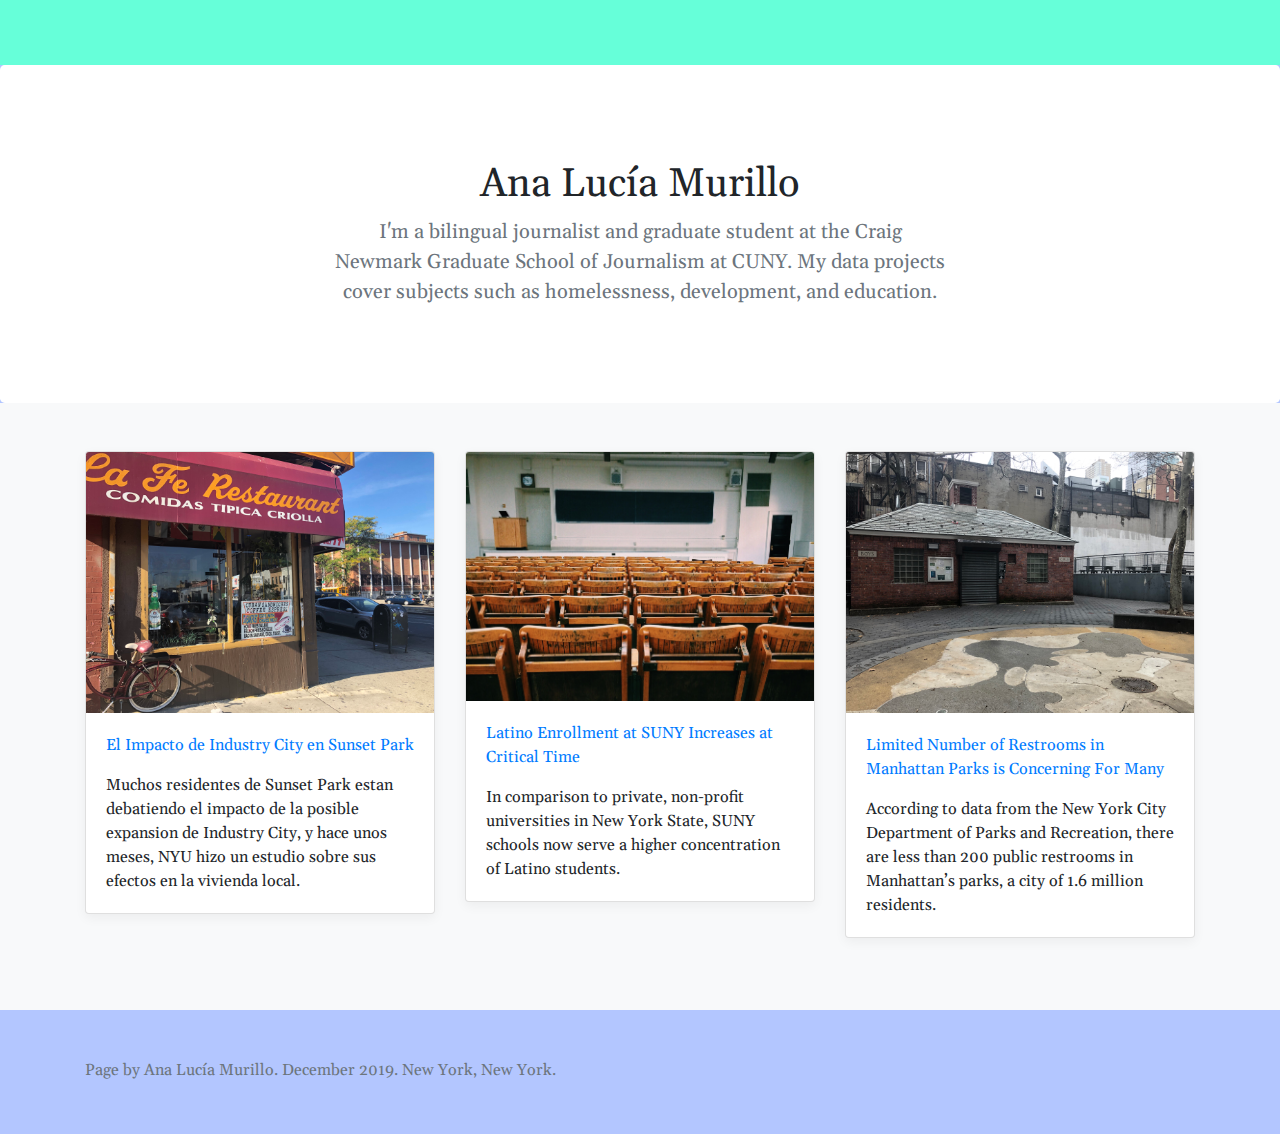
<file: index.html>
<!doctype html>
<html lang="en">
  <head>
    <meta charset="utf-8">
    <meta name="viewport" content="width=device-width, initial-scale=1, shrink-to-fit=no">
    <meta name="description" content="">
    <meta name="author" content="">
    <link rel="icon" href="/docs/4.0/assets/img/favicons/favicon.ico">

    <title>Ana Lucía Murillo's Portfolio</title>

    <link rel="canonical" href="https://getbootstrap.com/docs/4.0/examples/album/">

    <!-- Bootstrap core CSS -->
    <link href="css/bootstrap.min.css" rel="stylesheet">

    <!-- Custom styles for this template -->
    <link href="css/album.css" rel="stylesheet">

    <!-- Custom styles for this template -->
    <link href="css/mystyles.css" rel="stylesheet">

    <link href="https://fonts.googleapis.com/css?family=Gelasio|Lato&display=swap" rel="stylesheet">
    
  </head>

  <body>



    <main role="main">
      <div id="topstripe"></div>

      <section class="jumbotron text-center">
        <div class="container">
          <h1 class="jumbotron-heading">Ana Lucía Murillo</h1>
          <p class="lead text-muted">I'm a bilingual journalist and graduate student at the Craig Newmark Graduate School of Journalism at CUNY. My data projects cover subjects such as homelessness, development, and education.</p>
        </div>
      </section>

      <div class="album py-5 bg-light">
        <div class="container">

          <div class="row">

            <div class="col-md-4">
              <div class="card mb-4 box-shadow">
                <img class="card-img-top" src="images/IMG_3244.jpeg" alt="Card image cap">
                <div class="card-body">
                  <p><a href="https://analucia-code.github.io/murillo-assignment/">El Impacto de Industry City en Sunset Park</a></p>

                  <p class="card-text">Muchos residentes de Sunset Park estan debatiendo el impacto de la posible expansion de Industry City, y hace unos meses, NYU hizo un estudio sobre sus efectos en la vivienda local.</p>
                </div>
              </div>
            </div>

            <div class="col-md-4">
              <div class="card mb-4 box-shadow">
                <img class="card-img-top" src="images/auditorium-benches-chairs-class-207691.jpg" alt="Card image cap">
                <div class="card-body">
                  <p><a href="https://analucia-code.github.io/college_data_proj_alm_2/">Latino Enrollment at SUNY Increases at Critical Time</a></p>

                  <p class="card-text">In comparison to private, non-profit universities in New York State, SUNY schools now serve a higher concentration of Latino students.</p>
                </div>
              </div>
            </div>

            <div class="col-md-4">
              <div class="card mb-4 box-shadow">
                <img class="card-img-top" src="images/IMG_3715.JPEG" alt="Card image cap">
                <div class="card-body">
                  <p><a href="https://analucia-code.github.io/restrooms_proj_alm/">Limited Number of Restrooms in Manhattan Parks is Concerning For Many</a></p>

                  <p class="card-text">According to data from the New York City Department of Parks and Recreation, there are less than 200 public restrooms in Manhattan’s parks, a city of 1.6 million residents.</p>
                </div>
              </div>
            </div>

            <!-- THIS IS ANOTHER CARD THAT IS COMMENTED OUT -->
            <!--
              <div class="col-md-4">
              <div class="card mb-4 box-shadow">
                <img class="card-img-top" src="images/tmp3.jpg" alt="Card image cap">
                <div class="card-body">
                  <p class="card-text">This is a wider card with supporting text below as a natural lead-in to additional content. This content is a little bit longer.</p>
                </div>
              </div>
            </div>
            -->


          </div>
        </div>
      </div>

    </main>

    <footer class="text-muted">
      <div class="container">
        <p>Page by Ana Lucía Murillo. December 2019. New York, New York.</p>
      </div>
    </footer>

    <!-- Bootstrap core JavaScript
    ================================================== -->
    <!-- Placed at the end of the document so the pages load faster -->
    <script src="https://code.jquery.com/jquery-3.2.1.slim.min.js" integrity="sha384-KJ3o2DKtIkvYIK3UENzmM7KCkRr/rE9/Qpg6aAZGJwFDMVNA/GpGFF93hXpG5KkN" crossorigin="anonymous"></script>

  </body>
</html>
</file>
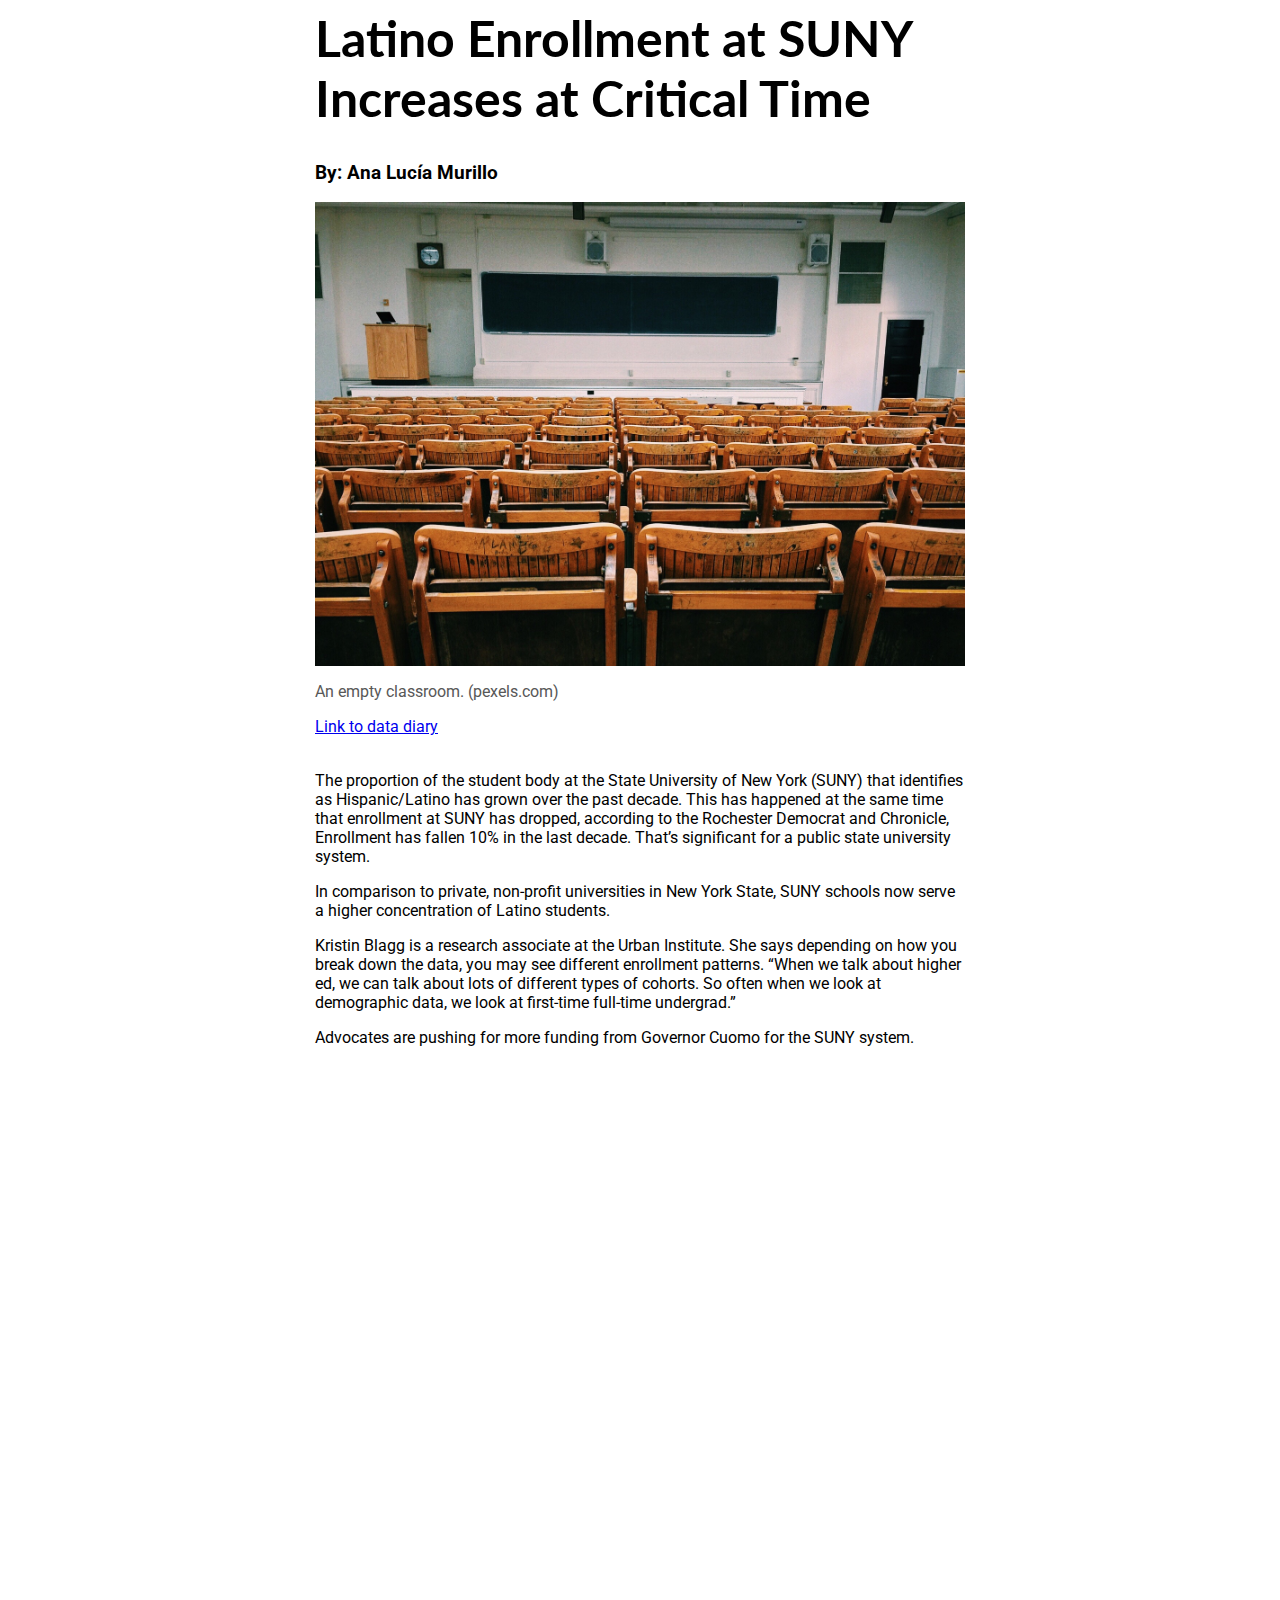
<file: college_data_proj_alm copy/index.html>
<html>

  <head>
    <title>Latino Enrollment at SUNY Increases at Critical Time</title>

    <link rel="stylesheet" type="text/css" href="css/style.css">

    <link href="https://fonts.googleapis.com/css?family=Roboto&display=swap" rel="stylesheet">

    <link href="https://fonts.googleapis.com/css?family=Lato:400,700&display=swap" rel="stylesheet">
  </head>

  <body>

    <h1>Latino Enrollment at SUNY Increases at Critical Time</h1>

    <h3>By: Ana Lucía Murillo</h3>

  <img src="images/auditorium-benches-chairs-class-207691.jpg" width=100%/>

  <p class="caption">An empty classroom. (pexels.com)</p>

  <a href="https://docs.google.com/document/d/1egudtxDHgnnx-CVr_dWrJacn9bghvI8sIeuI0ZHiles/edit?usp=sharing">Link to data diary</a>

  <br></br>

  <p>The proportion of the student body at the State University of New York (SUNY) that identifies as Hispanic/Latino has grown over the past decade. This has happened at the same time that enrollment at SUNY has dropped, according to the Rochester Democrat and Chronicle, Enrollment has fallen 10% in the last decade. That’s significant for a public state university system.</p>

  <p>In comparison to private, non-profit universities in New York State, SUNY schools now serve a higher concentration of Latino students.</p>

  <p>Kristin Blagg is a research associate at the Urban Institute. She says depending on how you break down the data, you may see different enrollment patterns. “When we talk about higher ed, we can talk about lots of different types of cohorts. So often when we look at demographic data, we look at first-time full-time undergrad.”</p>

  <p>Advocates are pushing for more funding from Governor Cuomo for the SUNY system.</p>

  <br></br>

  <iframe src="http://datawrapper.dwcdn.net/IxTDu/2/"style="border: none;"width="600" height="516"></iframe>

  <iframe src="http://datawrapper.dwcdn.net/OEsDk/1/" style="border: none;"width="600" height="516"><iframe>

  </body>

</html>
</file>
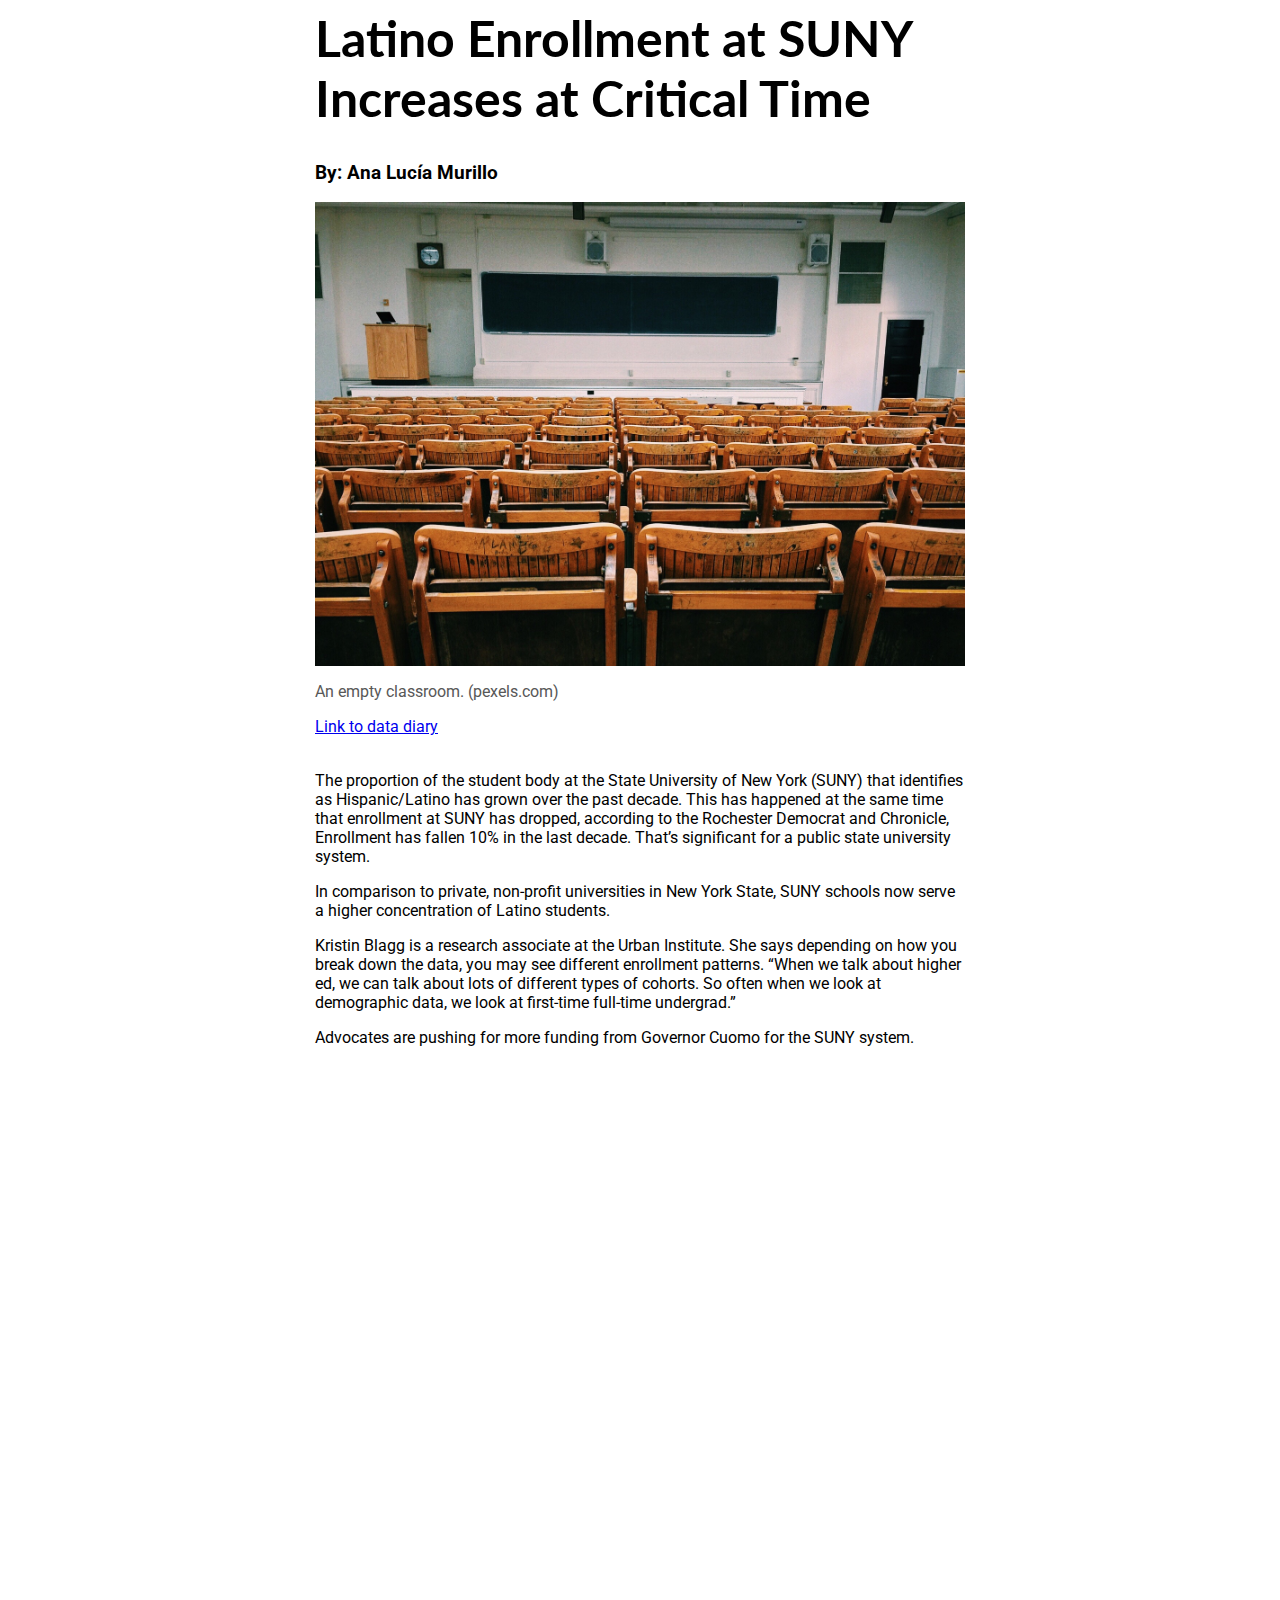
<file: college_data_proj_alm_2/index.html>
<html>

  <head>
    <title>Latino Enrollment at SUNY Increases at Critical Time</title>

    <link rel="stylesheet" type="text/css" href="css/style.css">

    <link href="https://fonts.googleapis.com/css?family=Roboto&display=swap" rel="stylesheet">

    <link href="https://fonts.googleapis.com/css?family=Lato:400,700&display=swap" rel="stylesheet">
  </head>

  <body>

    <h1>Latino Enrollment at SUNY Increases at Critical Time</h1>

    <h3>By: Ana Lucía Murillo</h3>

  <img src="images/auditorium-benches-chairs-class-207691.jpg" width=100%/>

  <p class="caption">An empty classroom. (pexels.com)</p>

  <a href="https://docs.google.com/document/d/1egudtxDHgnnx-CVr_dWrJacn9bghvI8sIeuI0ZHiles/edit?usp=sharing">Link to data diary</a>

  <br></br>

  <p>The proportion of the student body at the State University of New York (SUNY) that identifies as Hispanic/Latino has grown over the past decade. This has happened at the same time that enrollment at SUNY has dropped, according to the Rochester Democrat and Chronicle, Enrollment has fallen 10% in the last decade. That’s significant for a public state university system.</p>

  <p>In comparison to private, non-profit universities in New York State, SUNY schools now serve a higher concentration of Latino students.</p>

  <p>Kristin Blagg is a research associate at the Urban Institute. She says depending on how you break down the data, you may see different enrollment patterns. “When we talk about higher ed, we can talk about lots of different types of cohorts. So often when we look at demographic data, we look at first-time full-time undergrad.”</p>

  <p>Advocates are pushing for more funding from Governor Cuomo for the SUNY system.</p>

  <br></br>

  <iframe title="SUNY Hispanic/Latino enrollment as percentage of total enrollment" aria-label="Stacked Bars" id="datawrapper-chart-IxTDu" src="//datawrapper.dwcdn.net/IxTDu/2/" scrolling="no" frameborder="0" style="width: 0; min-width: 100% !important; border: none;" height="453"></iframe><script type="text/javascript">!function(){"use strict";window.addEventListener("message",function(a){if(void 0!==a.data["datawrapper-height"])for(var e in a.data["datawrapper-height"]){var t=document.getElementById("datawrapper-chart-"+e)||document.querySelector("iframe[src*='"+e+"']");t&&(t.style.height=a.data["datawrapper-height"][e]+"px")}})}();</script>

  <br></br>
  <br></br>
  
  <iframe title="NY state private college/university Hispanic/Latino enrollment as percentage of total enrollment" aria-label="Stacked Bars" id="datawrapper-chart-OEsDk" src="//datawrapper.dwcdn.net/OEsDk/1/" scrolling="no" frameborder="0" style="width: 0; min-width: 100% !important; border: none;" height="516"></iframe><script type="text/javascript">!function(){"use strict";window.addEventListener("message",function(a){if(void 0!==a.data["datawrapper-height"])for(var e in a.data["datawrapper-height"]){var t=document.getElementById("datawrapper-chart-"+e)||document.querySelector("iframe[src*='"+e+"']");t&&(t.style.height=a.data["datawrapper-height"][e]+"px")}})}();</script>

  </body>

</html>
</file>
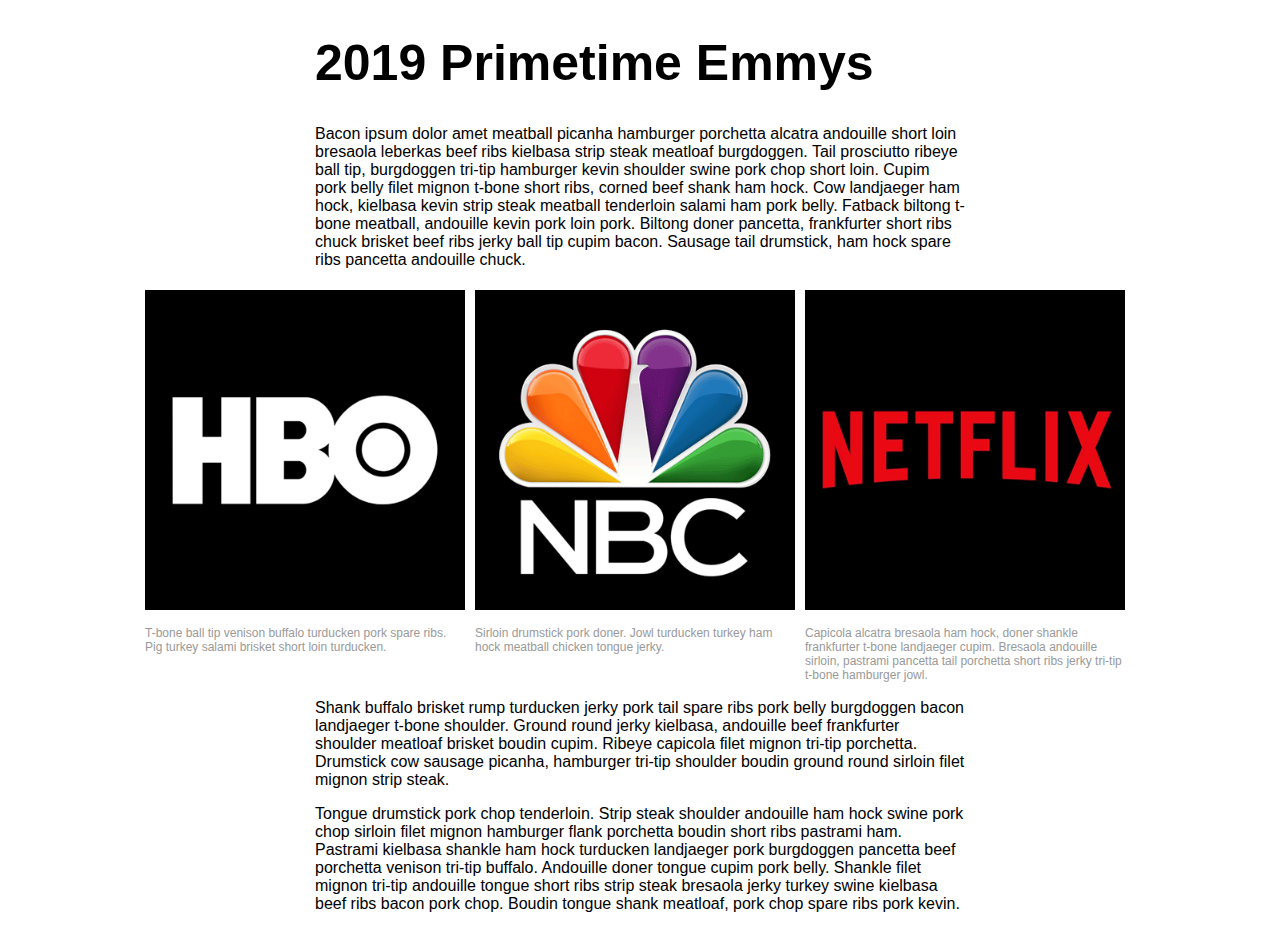
<file: emmy-demo/index.html>
<!doctype html>
<html>
	<head>
		<title>2019 Primetime Emmys</title>
		<meta name="viewport" content="width=device-width, initial-scale=1, shrink-to-fit=no">
		<link rel="stylesheet" type="text/css" href="css/main.css">

	</head>

	<body>

		<!-- START CONTENT HERE -->
		<h1>2019 Primetime Emmys</h1>

		<p>Bacon ipsum dolor amet meatball picanha hamburger porchetta alcatra andouille short loin bresaola leberkas beef ribs kielbasa strip steak meatloaf burgdoggen. Tail prosciutto ribeye ball tip, burgdoggen tri-tip hamburger kevin shoulder swine pork chop short loin. Cupim pork belly filet mignon t-bone short ribs, corned beef shank ham hock. Cow landjaeger ham hock, kielbasa kevin strip steak meatball tenderloin salami ham pork belly. Fatback biltong t-bone meatball, andouille kevin pork loin pork. Biltong doner pancetta, frankfurter short ribs chuck brisket beef ribs jerky ball tip cupim bacon. Sausage tail drumstick, ham hock spare ribs pancetta andouille chuck.</p>

		<div class="logocontainer">
			<img src="images/logo-hbo.gif" width=100% />
			<p class="caption">T-bone ball tip venison buffalo turducken pork spare ribs. Pig turkey salami brisket short loin turducken.</p>
		</div>

		<div class="logocontainer">
			<img src="images/logo-nbc.gif" width=100% />
			<p class="caption">Sirloin drumstick pork doner. Jowl turducken turkey ham hock meatball chicken tongue jerky.</p>
	</div>

		<div class="logocontainer">
			<img src="images/logo-netflix.gif" width=100% />
			<p class="caption">Capicola alcatra bresaola ham hock, doner shankle frankfurter t-bone landjaeger cupim. Bresaola andouille sirloin, pastrami pancetta tail porchetta short ribs jerky tri-tip t-bone hamburger jowl.</p>
	</div>

		<p>Shank buffalo brisket rump turducken jerky pork tail spare ribs pork belly burgdoggen bacon landjaeger t-bone shoulder. Ground round jerky kielbasa, andouille beef frankfurter shoulder meatloaf brisket boudin cupim. Ribeye capicola filet mignon tri-tip porchetta. Drumstick cow sausage picanha, hamburger tri-tip shoulder boudin ground round sirloin filet mignon strip steak.</p>

		<p>Tongue drumstick pork chop tenderloin. Strip steak shoulder andouille ham hock swine pork chop sirloin filet mignon hamburger flank porchetta boudin short ribs pastrami ham. Pastrami kielbasa shankle ham hock turducken landjaeger pork burgdoggen pancetta beef porchetta venison tri-tip buffalo. Andouille doner tongue cupim pork belly. Shankle filet mignon tri-tip andouille tongue short ribs strip steak bresaola jerky turkey swine kielbasa beef ribs bacon pork chop. Boudin tongue shank meatloaf, pork chop spare ribs pork kevin.</p>

	</body>


</html>
</file>
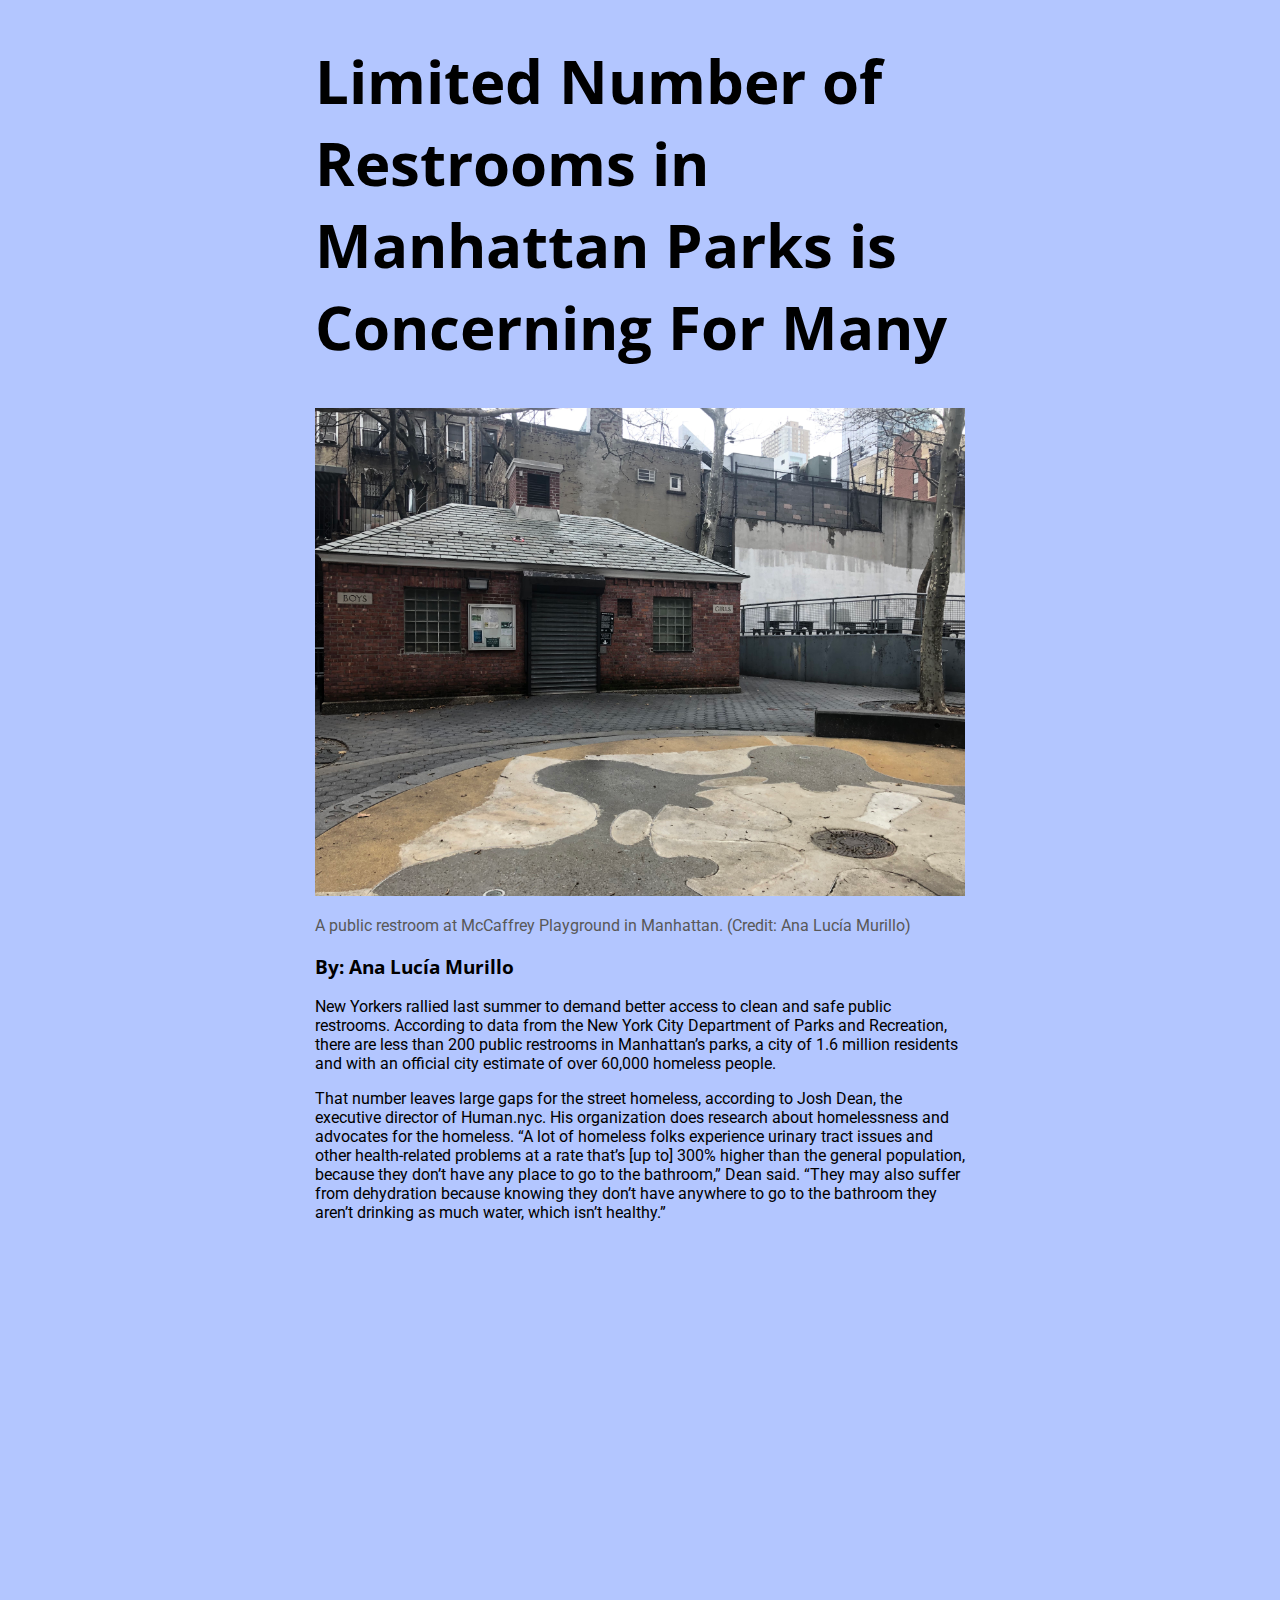
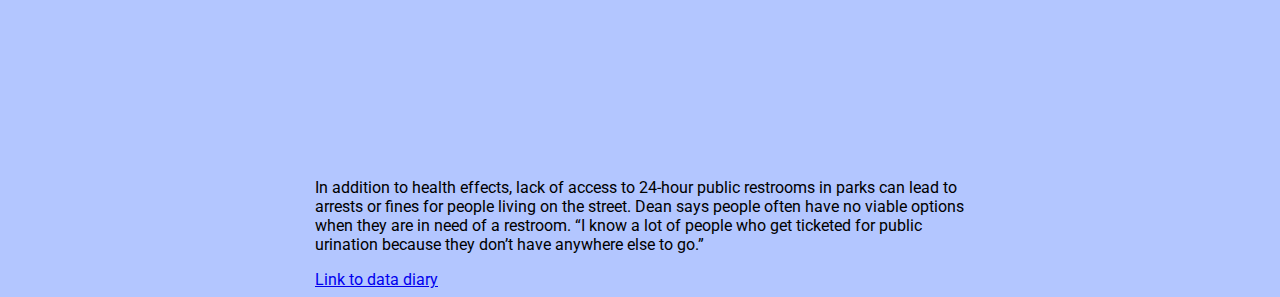
<file: restrooms_proj_alm/index.html>
<!doctype html>
<html>
	<head>
		<title>Public Park Restrooms Story</title>
		<meta name="viewport" content="width=device-width, initial-scale=1, shrink-to-fit=no">
		<link rel="stylesheet" type="text/css" href="css/style.css">
		<link href="https://fonts.googleapis.com/css?family=Open+Sans+Condensed:300|Roboto&display=swap" rel="stylesheet">

	</head>

	<body>
<!-- START CONTENT HERE -->
		<h1>Limited Number of Restrooms in Manhattan Parks is Concerning For Many</h1>

		<img src="images/IMG_3715.JPEG" width=100%/>

		<p class="caption">A public restroom at McCaffrey Playground in Manhattan. (Credit: Ana Lucía Murillo)</p>

    <h3>By: Ana Lucía Murillo</h3>

		<p>New Yorkers rallied last summer to demand better access to clean and safe public restrooms. According to data from the New York City Department of Parks and Recreation, there are less than 200 public restrooms in Manhattan’s parks, a city of 1.6 million residents and with an official city estimate of over 60,000 homeless people.</p>

		<p>That number leaves large gaps for the street homeless, according to Josh Dean, the executive director of Human.nyc. His organization does research about homelessness and advocates for the homeless. “A lot of homeless folks experience urinary tract issues and other health-related problems at a rate that’s [up to] 300% higher than the general population, because they don’t have any place to go to the bathroom,” Dean said. “They may also suffer from dehydration because knowing they don’t have anywhere to go to the bathroom they aren’t drinking as much water, which isn’t healthy.”</p>

		<iframe width="100%" height="520" frameborder="0" src="https://analucia-code.carto.com/builder/e7c9adeb-1592-4e3b-89b0-4a181d28e7ed/embed" allowfullscreen webkitallowfullscreen mozallowfullscreen oallowfullscreen msallowfullscreen></iframe>

		<p>In addition to health effects, lack of access to 24-hour public restrooms in parks can lead to arrests or fines for people living on the street. Dean says people often have no viable options when they are in need of a restroom. “I know a lot of people who get ticketed for public urination because they don’t have anywhere else to go.”</p>

		<a href="https://docs.google.com/document/d/14pEYby0YanHkkeORPTxeNWD4r5JNm7uJS5kT8fnSe74/edit?usp=sharing">Link to data diary</a>

	</body>


</html>
</file>
<file: css/album.css>
:root {
  --jumbotron-padding-y: 3rem;
}

.jumbotron {
  padding-top: var(--jumbotron-padding-y);
  padding-bottom: var(--jumbotron-padding-y);
  margin-bottom: 0;
  background-color: #fff;
}
@media (min-width: 768px) {
  .jumbotron {
    padding-top: calc(var(--jumbotron-padding-y) * 2);
    padding-bottom: calc(var(--jumbotron-padding-y) * 2);
  }
}

.jumbotron p:last-child {
  margin-bottom: 0;
}

.jumbotron-heading {
  font-weight: 300;
}

.jumbotron .container {
  max-width: 40rem;
}

footer {
  padding-top: 3rem;
  padding-bottom: 3rem;
}

footer p {
  margin-bottom: .25rem;
}

.box-shadow { box-shadow: 0 .25rem .75rem rgba(0, 0, 0, .05); }
</file>
<file: css/mystyles.css>
#topstripe {
	height: 65px;
	background-color: #66ffd9;
}

body{
	background-color: #b3c6ff;
}

h1{
	font-family: 'Gelasio', serif;
}

p {
	font-family: 'Gelasio', serif;
}
</file>
<file: college_data_proj_alm copy/css/style.css>
h1 {
  font-family: 'Lato', sans-serif;
  font-size: 50px;
  max-width: 650px;
  margin-left: auto;
  margin-right: auto;
}

body{
  font-family: 'Roboto', sans-serif;
  max-width: 650px;
  margin-left: auto;
  margin-right: auto;
  padding-left: 10px;
  padding-right: 10px;
}

.caption {
  font-size: 16px;
  color: #585858;
}
</file>
<file: college_data_proj_alm_2/css/style.css>
h1 {
  font-family: 'Lato', sans-serif;
  font-size: 50px;
  max-width: 650px;
  margin-left: auto;
  margin-right: auto;
}

body{
  font-family: 'Roboto', sans-serif;
  max-width: 650px;
  margin-left: auto;
  margin-right: auto;
  padding-left: 10px;
  padding-right: 10px;
}

.caption {
  font-size: 16px;
  color: #585858;
}
</file>
<file: emmy-demo/css/main.css>
body {
  font-family: 'Arial', sans-serif;
  max-width: 1000px;
  margin-left: auto;
  margin-right: auto;
}

h1 {
  font-size: 50px;
  max-width: 650px;
  margin-left: auto;
  margin-right: auto;
}

.caption {
  font-size: 12px;
  color: #999999;
}

.logocontainer {
  width: 33%;
  float: left;
  border: 5px solid white;
  box-sizing: border-box;
}

p{
  max-width: 650px;
  margin-left: auto;
  margin-right: auto;
}

@media (max-width: 500px) {
  body {
    padding: 15px;
  }
  h1 {
    font-size: 30px;
  }
}
</file>
<file: restrooms_proj_alm/css/style.css>
h1 {
  font-family: 'Open Sans Condensed', sans-serif;
  font-size: 60px;
  max-width: 650px;
  margin-left: auto;
  margin-right: auto;
}

h3 {
  font-family: 'Open Sans Condensed', sans-serif;
  max-width: 650px;
  margin-left: auto;
  margin-right: auto;
}

body{
  font-family: 'Roboto', sans-serif;
  max-width: 650px;
  margin-left: auto;
  margin-right: auto;
  padding-left: 10px;
  padding-right: 10px;
  background-color: #b3c6ff;
}

.caption {
  font-size: 16px;
  color: #585858;
}
</file>
